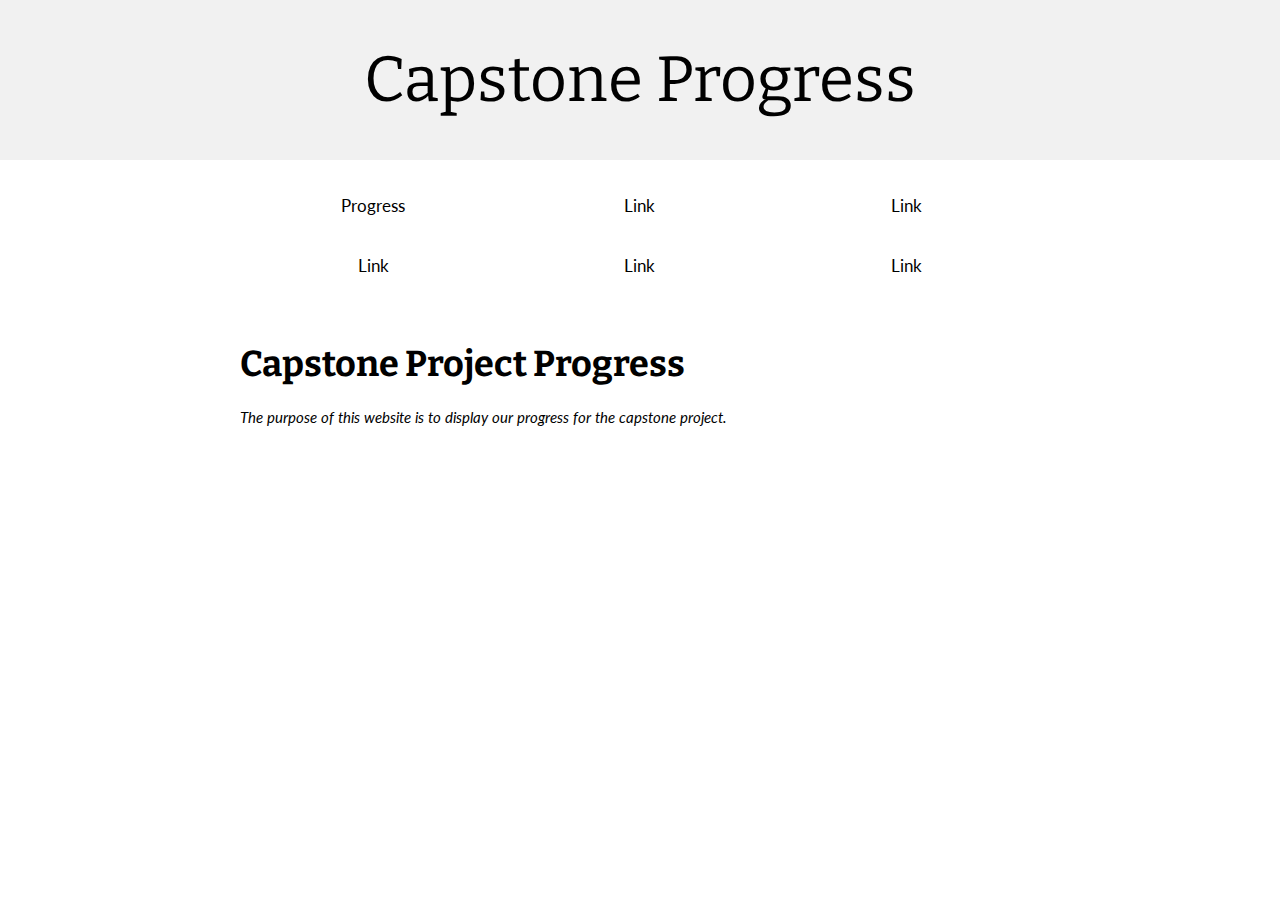
<file: index.htm>
<!DOCTYPE html>
<html>
<title>Capstone Progress</title>
<meta charset="UTF-8">
<meta name="viewport" content="width=device-width, initial-scale=1">
<link href="https://fonts.googleapis.com/css?family=Bitter|Lato" rel="stylesheet">
<link rel="stylesheet" href="styleh.css">
<link rel="shortcut icon" href="favicons.ico">
<style>
h1,h2,h3,h4,h5,h6,a {font-family: "Bitter"}
body,p {font-family: "Lato"}
</style>
<body>
<div class="light-grey padding-32 center">
    <a href="index.htm" class="jumbo nodec">Capstone Progress</a>
</div>
<div class="content padding-16">
    <div class="row">
        <div class="column"><a class="nodec" href="page1.htm"><p class="center barthing hover">Progress</p></a></div>
        <div class="column"><a class="nodec dis" href="page2.htm"><p class="center barthing">Link</p></a></div>
        <div class="column"><a class="nodec dis" href="page3.htm"><p class="center barthing">Link</p></a></div>
        <div class="column"><a class="nodec dis" href="page4.htm"><p class="center barthing">Link</p></a></div>
        <div class="column"><a class="nodec dis" href="page5.htm"><p class="center barthing">Link</p></a></div>
        <div class="column"><a class="nodec dis" href="page6.htm"><p class="center barthing">Link</p></a></div>
    </div>
</div>
<div class="container light-red padding-16 white">
    <div class="content">
        <h1 class="text-black"><b>Capstone Project Progress</b></h1>
        <p><i>The purpose of this website is to display our progress for the capstone project.</i>
        </p>
    </div>
</div>
</body>
</html>
</file>
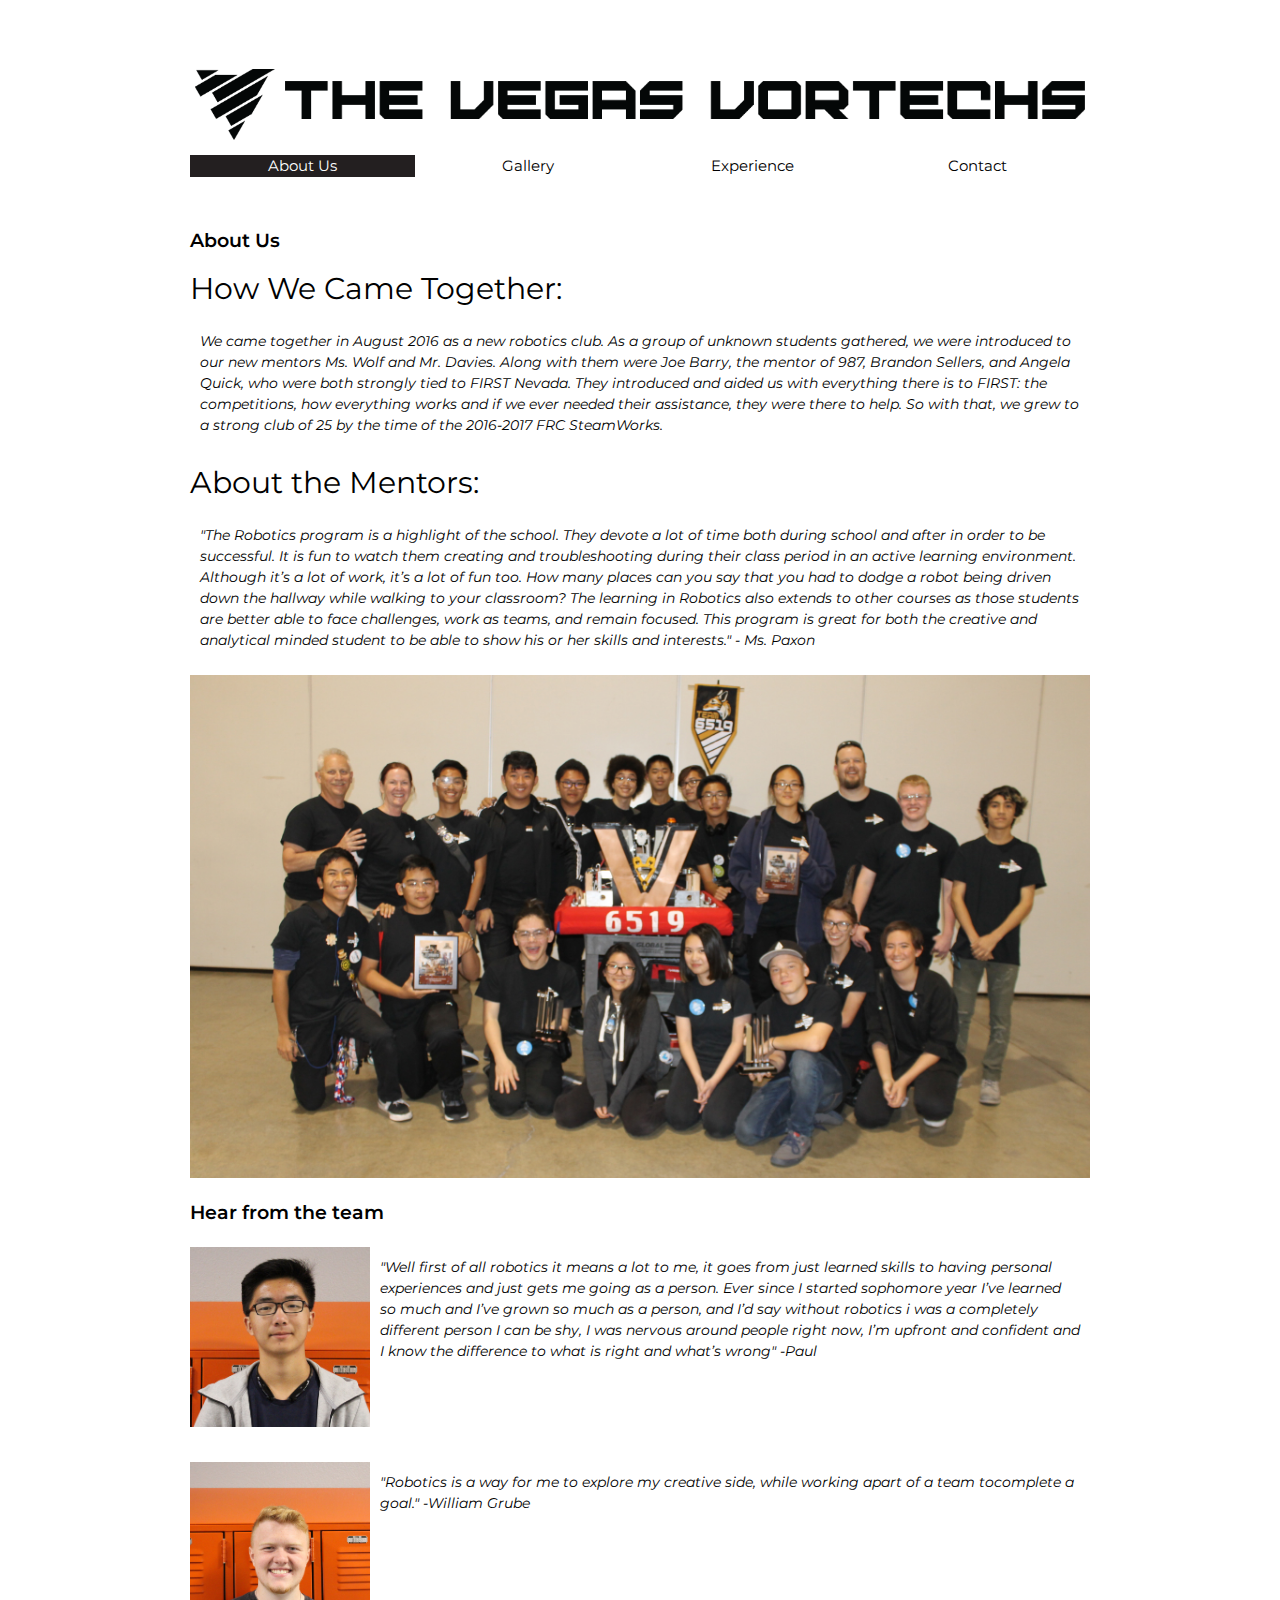
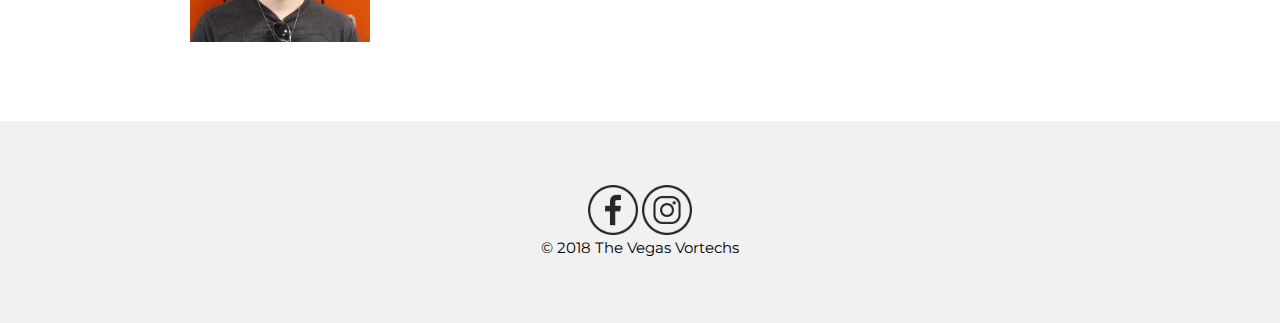
<file: about.html>
<!DOCTYPE html>
<html>
<title>Vegas Vortechs</title>
<meta charset="UTF-8">
<meta name="viewport" content="width=device-width, initial-scale=1">
<link href="https://fonts.googleapis.com/css?family=Montserrat:400,500,600,700" rel="stylesheet">
<link rel="stylesheet" href="style.css">
<link rel="shortcut icon" href="favicons.png">
<link rel="stylesheet" href="https://cdnjs.cloudflare.com/ajax/libs/font-awesome/4.7.0/css/font-awesome.min.css">

<style>
body,p,h1,h2,h3,h4,h5,h6 {font-family: "Montserrat", sans-serif}
h3 { font-weight: 600;margin-bottom: 0;}
</style>
<body>
<div class="container padding-64">
<div class="content center images">
    <a href="index.html">
<img class="topimg topimg1" src="images/Logo.png" alt="Logo" style="width: 10%;">
<img class="topimg " src="images/text.png" alt="TextLogo" style="width: 90%;padding: 16.755px 5px;">
    </a>
</div>
<div class="content padding-16">
    <div class="row">
        <div class="column"><a class="nodec" href="about.html"><p class="current center barthing">About Us</p></a></div>
        <div class="column"><a class="nodec" href="gallery.html"><p class="center barthing">Gallery</p></a></div>
        <div class="column"><a class="nodec" href="lessons.html"><p class="center barthing">Experience</p></a></div>
        <div class="column"><a class="nodec" href="contact.html"><p class="center barthing">Contact</p></a></div>
    </div>
</div>

<div class="content">
<h3>About Us</h3>
    
<h2>How We Came Together:</h2>
<p class="text">We came together in August 2016 as a new robotics club. As a group of unknown students gathered, we were introduced to our new mentors Ms. Wolf and Mr. Davies. Along with them were Joe Barry, the mentor of 987, Brandon Sellers, and Angela Quick, who were both strongly tied to FIRST Nevada. They introduced and aided us with everything there is to FIRST: the competitions, how everything works and if we ever needed their assistance, they were there to help. So with that, we grew to a strong club of 25 by the time of the 2016-2017 FRC SteamWorks.
</p>

<h2>About the Mentors:</h2>
<p class="text"><i>"The Robotics program is a highlight of the school.  They devote a lot of time both during school and after in order to be successful.  It is fun to watch them creating and troubleshooting during their class period in an active learning environment. Although it’s a lot of work, it’s a lot of fun too.  How many places can you say that you had to dodge a robot being driven down the hallway while walking to your classroom?  The learning in Robotics also extends to other courses as those students are better able to face challenges, work as teams, and remain focused.  This program is great for both the creative and analytical minded student to be able to show his or her skills and interests."</i> - Ms. Paxon
</p>
</div>

<div class="content">
<img class="aboutuspic" src="images/aboutis.JPG">
<h3>Hear from the team</h3>
    
<div class="quote"> 
<img class="avatar" src="images/q1.JPG"><p class="texta">"Well first of all robotics it means a lot to me, it goes from just learned skills to having personal experiences and just gets me going as a person. Ever since I started sophomore year I’ve learned so much and I’ve grown so much as a person, and I’d say without robotics i was a completely different person I can be shy, I was nervous around people right now, I’m upfront and confident and I know the difference to what is right and what’s wrong" -Paul</p>
</div>
    
<div class="quote"> 
<img class="avatar" src="images/q2.JPG"><p class="texta">"Robotics is a way for me to explore my creative side, while  working apart of a team tocomplete a goal." -William Grube</p>
</div>

</div>
</div>
  <footer class="padding-64 light-grey center" id="footer">
    <div class="">
        <a href="https://www.facebook.com/vegas.vortechs.14 "><img src="images/fb.png" class="media"></a>
        <a href="https://instagram.com/the_vegas_vortechs?utm_source=ig_profile_share&igshid=18ozrs42c6ci4 "><img src="images/ig.png" class="media"></a>
        <p style="font-size: 15px;margin: 0;">© 2018 The Vegas Vortechs</p>
      </div>
  </footer>
</body>
    
    
    
<script>

</script>
    
    
</html>
</file>
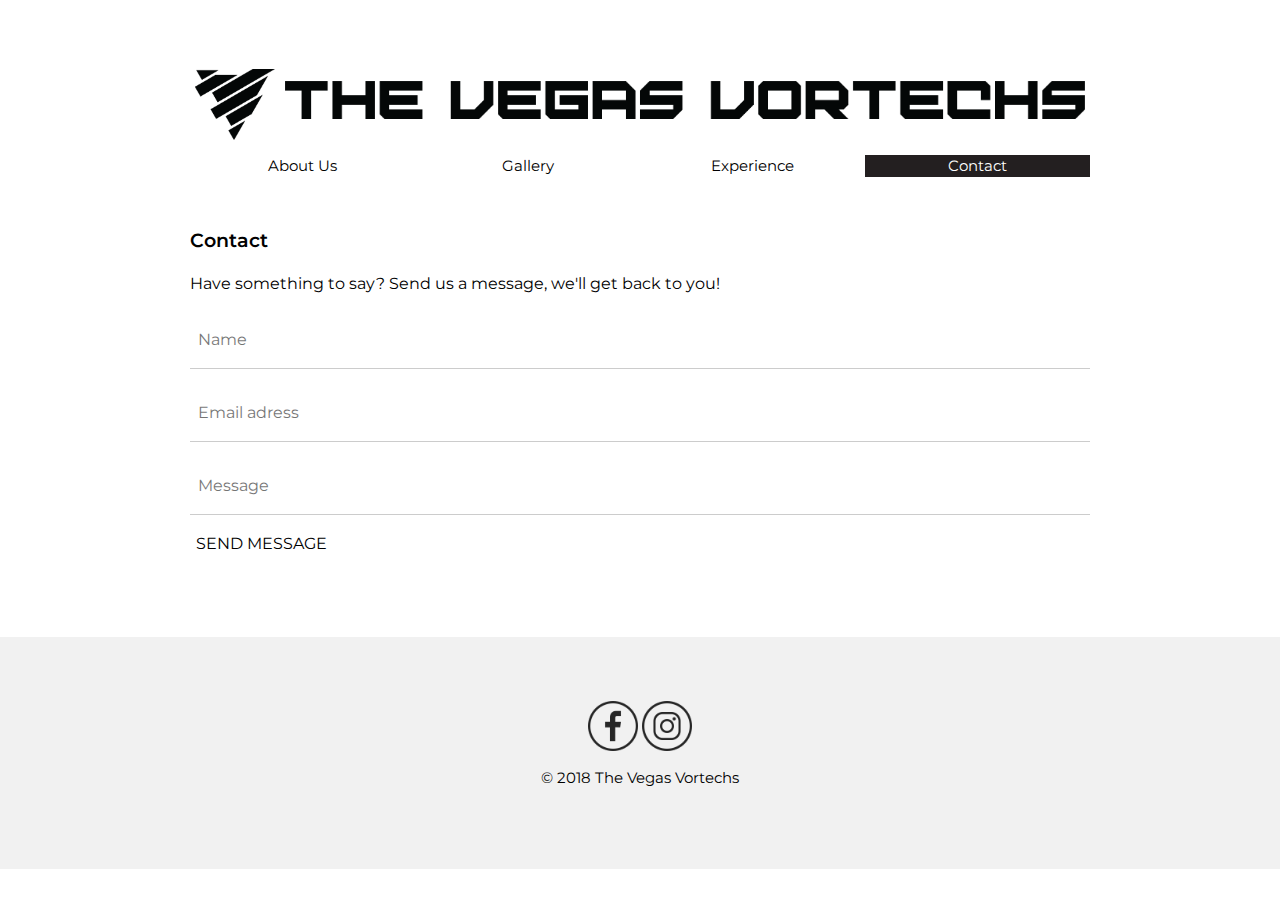
<file: contact.html>
<!DOCTYPE html>
<html>
<title>Vegas Vortechs</title>
<meta charset="UTF-8">
<meta name="viewport" content="width=device-width, initial-scale=1">
<link href="https://fonts.googleapis.com/css?family=Montserrat:400,500,600,700" rel="stylesheet">
<link rel="stylesheet" href="style.css">
<link rel="shortcut icon" href="favicons.png">
<link rel="stylesheet" href="https://cdnjs.cloudflare.com/ajax/libs/font-awesome/4.7.0/css/font-awesome.min.css">

<style>
body,p,h1,h2,h3,h4,h5,h6 {font-family: "Montserrat", sans-serif}
h3 { font-weight: 600;margin-bottom: 0;}
</style>
<body>
<div class="container padding-64">
<div class="content center images">
    <a href="index.html">
<img class="topimg topimg1" src="images/Logo.png" alt="Logo" style="width: 10%;">
<img class="topimg " src="images/text.png" alt="TextLogo" style="width: 90%;padding: 16.755px 5px;">
    </a>
</div>
<div class="content padding-16">
    <div class="row">
        <div class="column"><a class="nodec" href="about.html"><p class="center barthing">About Us</p></a></div>
        <div class="column"><a class="nodec" href="gallery.html"><p class="center barthing">Gallery</p></a></div>
        <div class="column"><a class="nodec" href="lessons.html"><p class="center barthing">Experience</p></a></div>
        <div class="column"><a class="nodec" href="contact.html"><p class="current center barthing">Contact</p></a></div>
    </div>
</div>

<div class="content">
    <h3>Contact</h3>
    <p>Have something to say? Send us a message, we'll get back to you!</p>
    <form action="action_page.php" method="post">
      <p><input class="input padding-16" type="text" placeholder="Name" name="name"></p>
      <p><input class="input padding-16" type="email" placeholder="Email adress" name="email"></p>
      <p><input class="input padding-16" type="text" placeholder="Message" name="message"></p>
      <p><button class="button white section" type="submit">SEND MESSAGE</button></p>
    </form>
</div>

</div>
  <footer class="padding-64 light-grey center" id="footer">
    <div class="">
        <a href="https://www.facebook.com/vegas.vortechs.14 "><img src="images/fb.png" class="media"></a>
        <a href="https://instagram.com/the_vegas_vortechs?utm_source=ig_profile_share&igshid=18ozrs42c6ci4 "><img src="images/ig.png" class="media"></a>
        <p style="font-size: 15px;">© 2018 The Vegas Vortechs</p>
      </div>
  </footer>
</body>
    
    
    
<script>

</script>
    
    
</html>
</file>
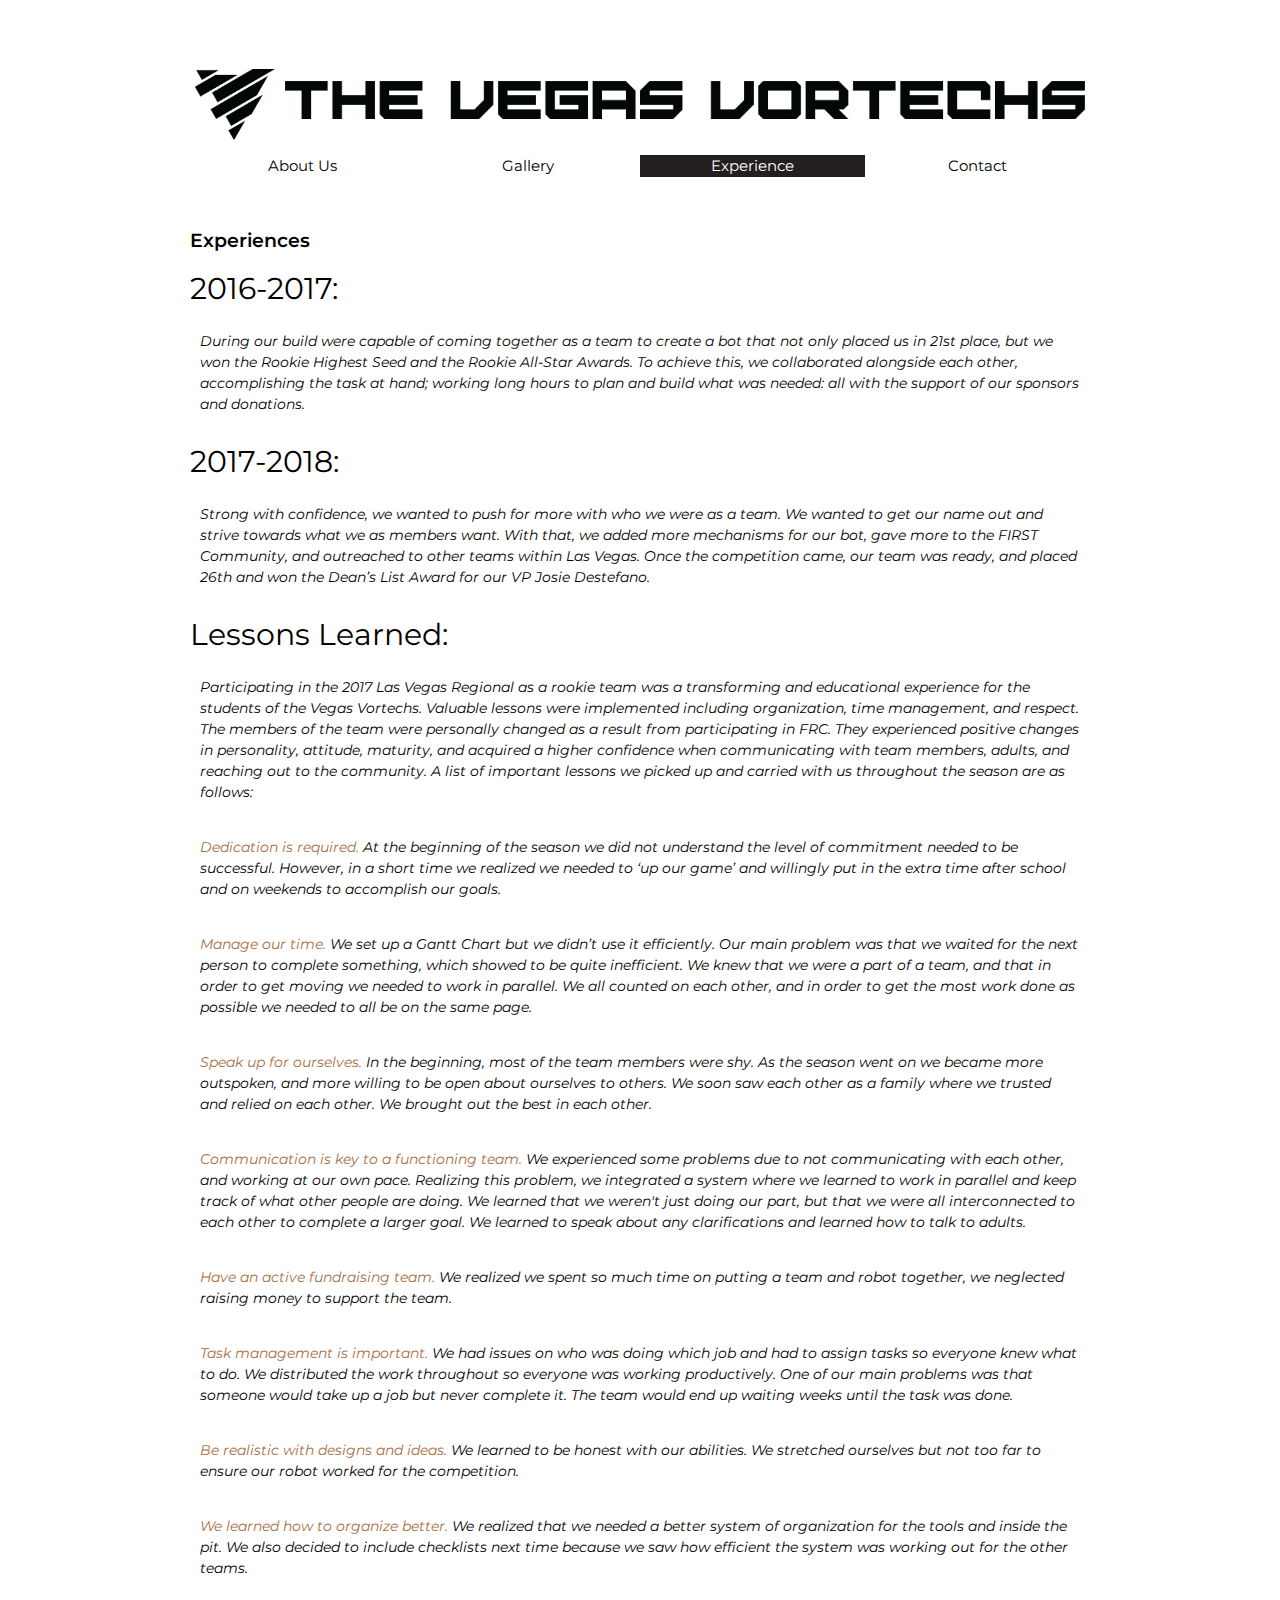
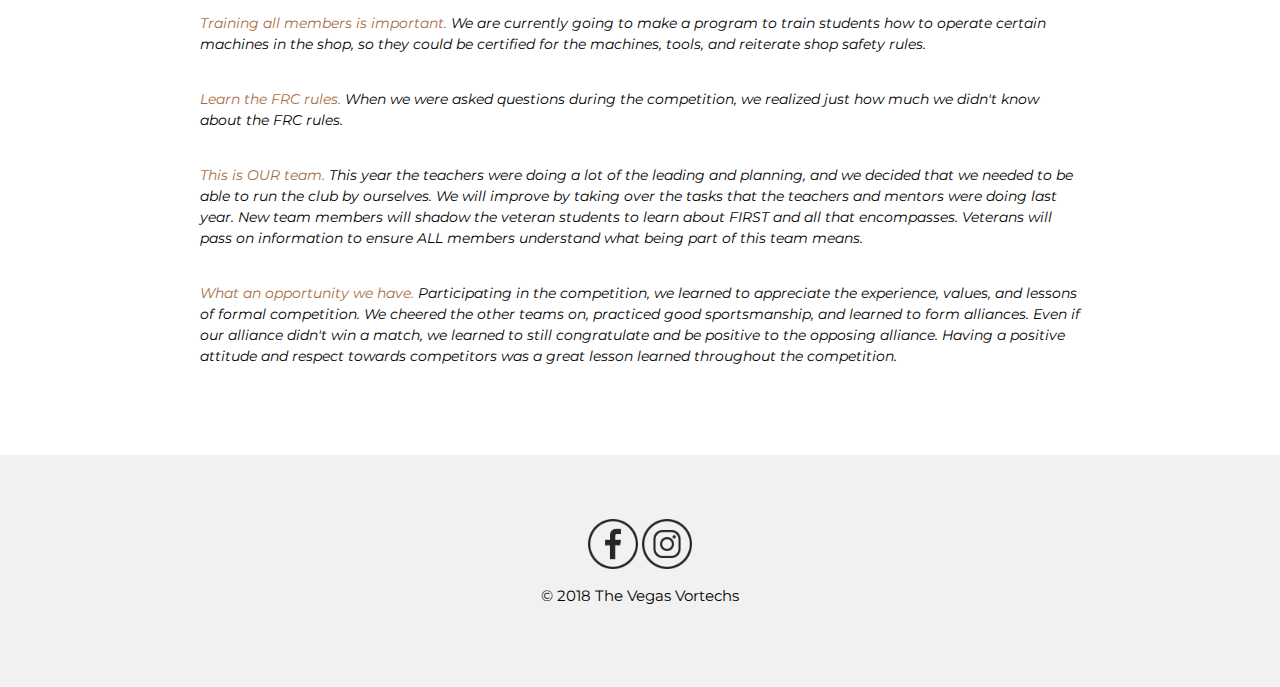
<file: lessons.html>
<!DOCTYPE html>
<html>
<title>Vegas Vortechs</title>
<meta charset="UTF-8">
<meta name="viewport" content="width=device-width, initial-scale=1">
<link href="https://fonts.googleapis.com/css?family=Montserrat:400,500,600,700" rel="stylesheet">
<link rel="stylesheet" href="style.css">
<link rel="shortcut icon" href="favicons.png">
<link rel="stylesheet" href="https://cdnjs.cloudflare.com/ajax/libs/font-awesome/4.7.0/css/font-awesome.min.css">

<style>
body,p,h1,h2,h3,h4,h5,h6 {font-family: "Montserrat", sans-serif}
h3 { font-weight: 600;margin-bottom: 0;}
</style>
<body>
<div class="container padding-64">
<div class="content center images">
    <a href="index.html">
<img class="topimg topimg1" src="images/Logo.png" alt="Logo" style="width: 10%;">
<img class="topimg " src="images/text.png" alt="TextLogo" style="width: 90%;padding: 16.755px 5px;">
    </a>
</div>
<div class="content padding-16">
    <div class="row">
        <div class="column"><a class="nodec" href="about.html"><p class="center barthing">About Us</p></a></div>
        <div class="column"><a class="nodec" href="gallery.html"><p class="center barthing">Gallery</p></a></div>
        <div class="column"><a class="nodec" href="lessons.html"><p class="current center barthing">Experience</p></a></div>
        <div class="column"><a class="nodec" href="contact.html"><p class="center barthing">Contact</p></a></div>
    </div>
</div>

<div class="content">
<h3>Experiences</h3>

<h2>2016-2017:</h2>
<p class="text">During our build were capable of coming together as a team to create a bot that not only placed us in 21st place, but we won the Rookie Highest Seed and the Rookie All-Star Awards. To achieve this, we collaborated alongside each other, accomplishing the task at hand; working long hours to plan and build what was needed: all with the support of our sponsors and donations.</p>

<h2>2017-2018:</h2>
<p class="text">Strong with confidence, we wanted to push for more with who we were as a team. We wanted to get our name out and strive towards what we as members want. With that, we added more mechanisms for our bot, gave more to the FIRST Community, and outreached to other teams within Las Vegas. Once the competition came, our team was ready, and placed 26th and won the Dean’s List Award for our VP Josie Destefano.</p>
<h2>Lessons Learned:</h2>
    <p class="text">Participating in the 2017 Las Vegas Regional as a rookie team was a transforming and educational experience for the students of the Vegas Vortechs. Valuable lessons were implemented including organization, time management, and respect. The members of the team were personally changed as a result from participating in FRC. They experienced positive changes in personality, attitude, maturity, and acquired a higher confidence when communicating with team members, adults, and reaching out to the community. A list of important lessons we picked up and carried with us throughout the season are as follows:</p>
<p class="text">
    <span class="orange">Dedication is required.</span> At the beginning of the season we did not understand the level of commitment needed to be successful. However, in a short time we realized we needed to ‘up our game’ and willingly put in the extra time after school and on weekends to accomplish our goals.</p>
<p class="text">
    <span class="orange">Manage our time.</span> We set up a Gantt Chart but we didn’t use it efficiently. Our main problem was that we waited for the next person to complete something, which showed to be quite inefficient. We knew that we were a part of a team, and that in order to get moving we needed to work in parallel. We all counted on each other, and in order to get the most work done as possible we needed to all be on the same page.</p>
<p class="text">
    <span class="orange">Speak up for ourselves.</span> In the beginning, most of the team members were shy. As the season went on we became more outspoken, and more willing to be open about ourselves to others. We soon saw each other as a family where we trusted and relied on each other. We brought out the best in each other.</p>
<p class="text">
    <span class="orange">Communication is key to a functioning team.</span> We experienced some problems due to not communicating with each other, and working at our own pace. Realizing this problem, we integrated a system where we learned to work in parallel and keep track of what other people are doing. We learned that we weren't just doing our part, but that we were all interconnected to each other to complete a larger goal. We learned to speak about any clarifications and learned how to talk to adults.</p>
<p class="text">
    <span class="orange">Have an active fundraising team.</span> We realized we spent so much time on putting a team and robot together, we neglected raising money to support the team.</p>
<p class="text">
    <span class="orange">Task management is important.</span> We had issues on who was doing which job and had to assign tasks so everyone knew what to do. We distributed the work throughout so everyone was working productively. One of our main problems was that someone would take up a job but never complete it. The team would end up waiting weeks until the task was done.</p>
<p class="text">
    <span class="orange">Be realistic with designs and ideas.</span>  We learned to be honest with our abilities.  We stretched ourselves but not too far to ensure our robot worked for the competition.  </p>
<p class="text">
    <span class="orange">We learned how to organize better.</span> We realized that we needed a better system of organization for the tools and inside the pit. We also decided to include checklists next time because we saw how efficient the system was working out for the other teams.</p>
<p class="text">
    <span class="orange">Training all members is important.</span> We are currently going to make a program to train students how to operate certain machines in the shop, so they could be certified for the machines, tools, and reiterate shop safety rules.</p>
<p class="text">
    <span class="orange">Learn the FRC rules.</span> When we were asked questions during the competition, we realized just how much we didn't know about the FRC rules.</p>
<p class="text">
    <span class="orange">This is OUR team.</span> This year the teachers were doing a lot of the leading and planning, and we decided that we needed to be able to run the club by ourselves. We will improve by taking over the tasks that the teachers and mentors were doing last year. New team members will shadow the veteran students to learn about FIRST and all that encompasses. Veterans will pass on information to ensure ALL members understand what being part of this team means. </p>
<p class="text">
    <span class="orange">What an opportunity we have.</span> Participating in the competition, we learned to appreciate the experience, values, and lessons of formal competition. We cheered the other teams on, practiced good sportsmanship, and learned to form alliances. Even if our alliance didn't win a match, we learned to still congratulate and be positive to the opposing alliance. Having a positive attitude and respect towards competitors was a great lesson learned throughout the competition.</p>
</div>

</div>
  <footer class="padding-64 light-grey center" id="footer">
    <div class="">
        <a href="https://www.facebook.com/vegas.vortechs.14 "><img src="images/fb.png" class="media"></a>
        <a href="https://instagram.com/the_vegas_vortechs?utm_source=ig_profile_share&igshid=18ozrs42c6ci4 "><img src="images/ig.png" class="media"></a>
        <p style="font-size: 15px;">© 2018 The Vegas Vortechs</p>
      </div>
  </footer>
</body>
    
    
    
<script>

</script>
    
    
</html>
</file>
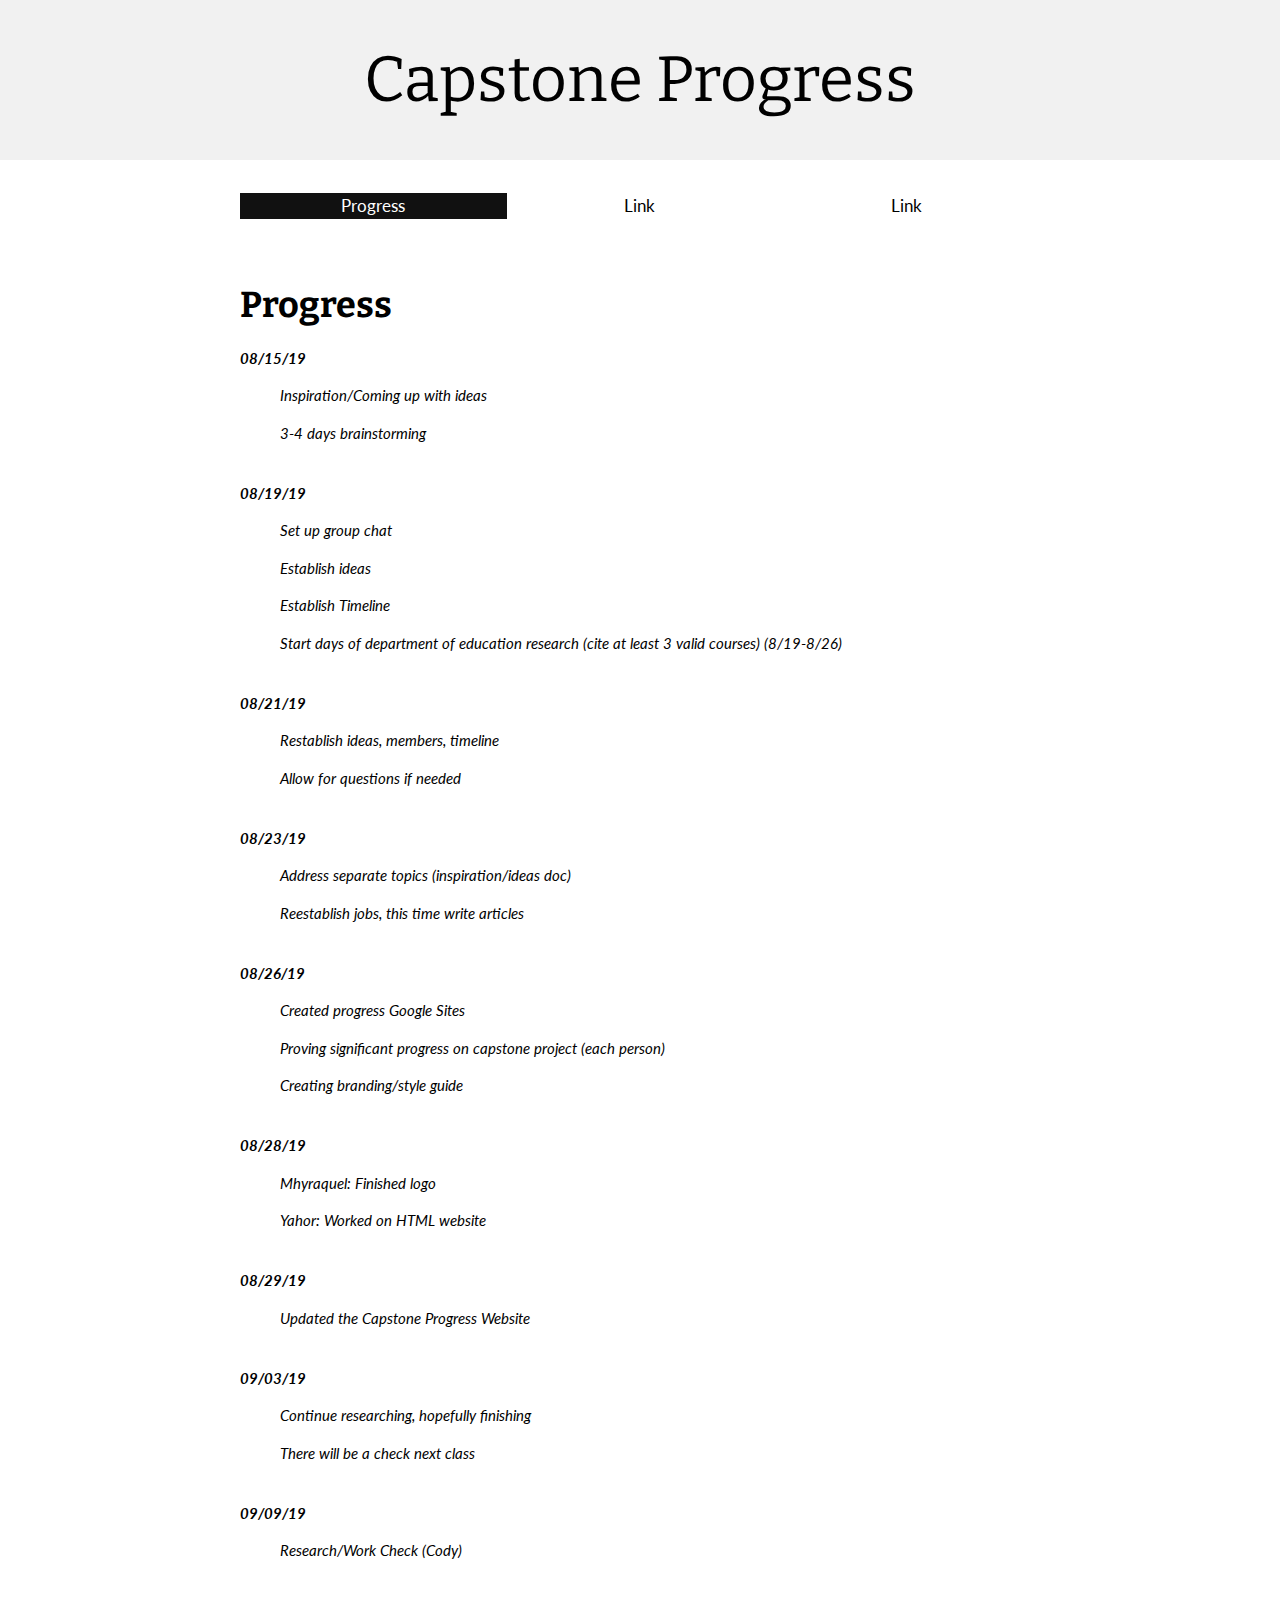
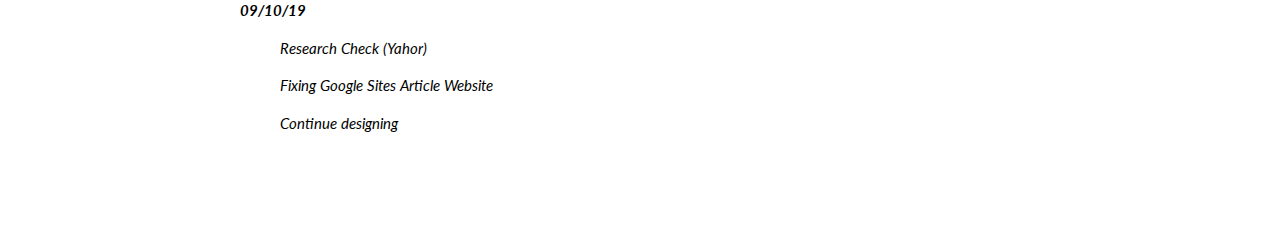
<file: page1.htm>
<!DOCTYPE html>
<html>
<title>Capstone Progress</title>
<meta charset="UTF-8">
<meta name="viewport" content="width=device-width, initial-scale=1">
<link href="https://fonts.googleapis.com/css?family=Bitter|Lato" rel="stylesheet">
<link rel="stylesheet" href="styleh.css">
<link rel="shortcut icon" href="favicons.ico">
<style>
h1,h2,h3,h4,h5,h6,a {font-family: "Bitter"}
body,p {font-family: "Lato"}
</style>
<body>
<div class="light-grey padding-32 center">
    <a href="index.htm" class="jumbo nodec">Capstone Progress</a>
</div>
<div class="content padding-16">
   <div class="row">
        <div class="column"><a class="nodec" href="page1.htm"><p class="center barthing active ">Progress</p></a></div>
        <div class="column"><a class="nodec dis" href="page2.htm"><p class="center barthing">Link</p></a></div>
        <div class="column"><a class="nodec dis" href="page3.htm"><p class="center barthing">Link</p></a></div>
    </div>
</div>
<div class="container light-red padding-16 white">
    <div class="content">
        <h1 class="text-black"><b>Progress</b></h1>
        <p><i>
<b>08/15/19</b>
<ul>Inspiration/Coming up with ideas</ul>
<ul>3-4 days brainstorming</ul>
<br/>
            
<b>08/19/19</b>
<ul>Set up group chat</ul>
<ul>Establish ideas</ul>
<ul>Establish Timeline</ul>
<ul>Start days of department of education research (cite at least 3 valid courses) (8/19-8/26)</ul>
<br/>
            
<b>08/21/19</b>
<ul>Restablish ideas, members, timeline</ul>
<ul>Allow for questions if needed</ul>
<br/>
            
<b>08/23/19</b>
<ul>Address separate topics (inspiration/ideas doc)</ul>
<ul>Reestablish jobs, this time write articles</ul>
<br/>
            
<b>08/26/19</b>
<ul>Created progress Google Sites</ul>
<ul>Proving significant progress on capstone project (each person)</ul>
<ul>Creating branding/style guide</ul>
<br/>
            
<b>08/28/19</b>
<ul>Mhyraquel: Finished logo</ul>
<ul>Yahor: Worked on HTML website</ul>
<br/>
    
<b>08/29/19</b>
<ul>Updated the Capstone Progress Website</ul>
<br/>
            
<b>09/03/19</b>
<ul>Continue researching, hopefully finishing</ul>
<ul>There will be a check next class</ul>
<br/>
            
<b>09/09/19</b>
<ul>Research/Work Check (Cody)</ul>
<br/>
    
<b>09/10/19</b>
<ul>Research Check (Yahor)</ul>
<ul>Fixing Google Sites Article Website</ul>
<ul>Continue designing</ul>
<br/><br/>

            
</i>
</p>
</div>
</div>
</body>
</html>
</file>
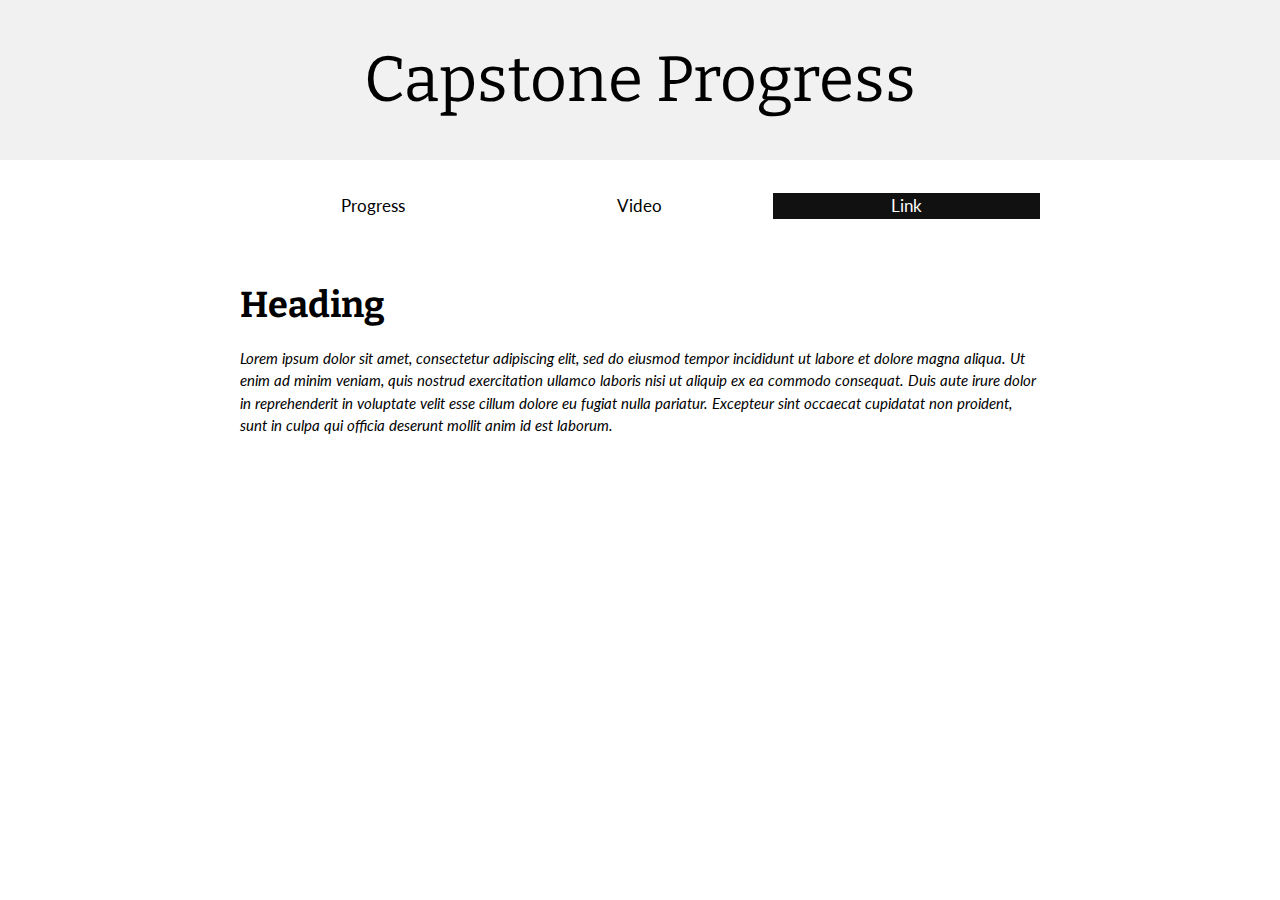
<file: page3.htm>
<!DOCTYPE html>
<html>
<title>History Website</title>
<meta charset="UTF-8">
<meta name="viewport" content="width=device-width, initial-scale=1">
<link href="https://fonts.googleapis.com/css?family=Bitter|Lato" rel="stylesheet">
<link rel="stylesheet" href="styleh.css">
<link rel="shortcut icon" href="favicons.ico">
<style>
h1,h2,h3,h4,h5,h6,a {font-family: "Bitter"}
body,p {font-family: "Lato"}
</style>
<body>
<div class="light-grey padding-32 center">
    <a href="index.htm" class="jumbo nodec">Capstone Progress</a>
</div>
<div class="content padding-16">
    <div class="row">
        <div class="column"><a class="nodec" href="page1.htm"><p class="center barthing">Progress</p></a></div>
        <div class="column"><a class="nodec" href="page2.htm"><p class="center barthing">Video</p></a></div>
        <div class="column"><a class="nodec" href="page3.htm"><p class="center barthing active">Link</p></a></div>
    </div>
</div>
<div class="container light-red padding-16 white">
    <div class="content">
        <h1 class="text-black"><b>Heading</b></h1>
        <p><i>Lorem ipsum dolor sit amet, consectetur adipiscing elit, sed do eiusmod tempor incididunt ut labore et dolore magna aliqua. Ut enim ad minim veniam, quis nostrud exercitation ullamco laboris nisi ut aliquip ex ea commodo consequat. Duis aute irure dolor in reprehenderit in voluptate velit esse cillum dolore eu fugiat nulla pariatur. Excepteur sint occaecat cupidatat non proident, sunt in culpa qui officia deserunt mollit anim id est laborum.</i>
        </p>
    </div>
</div>
</body>
</html>
</file>
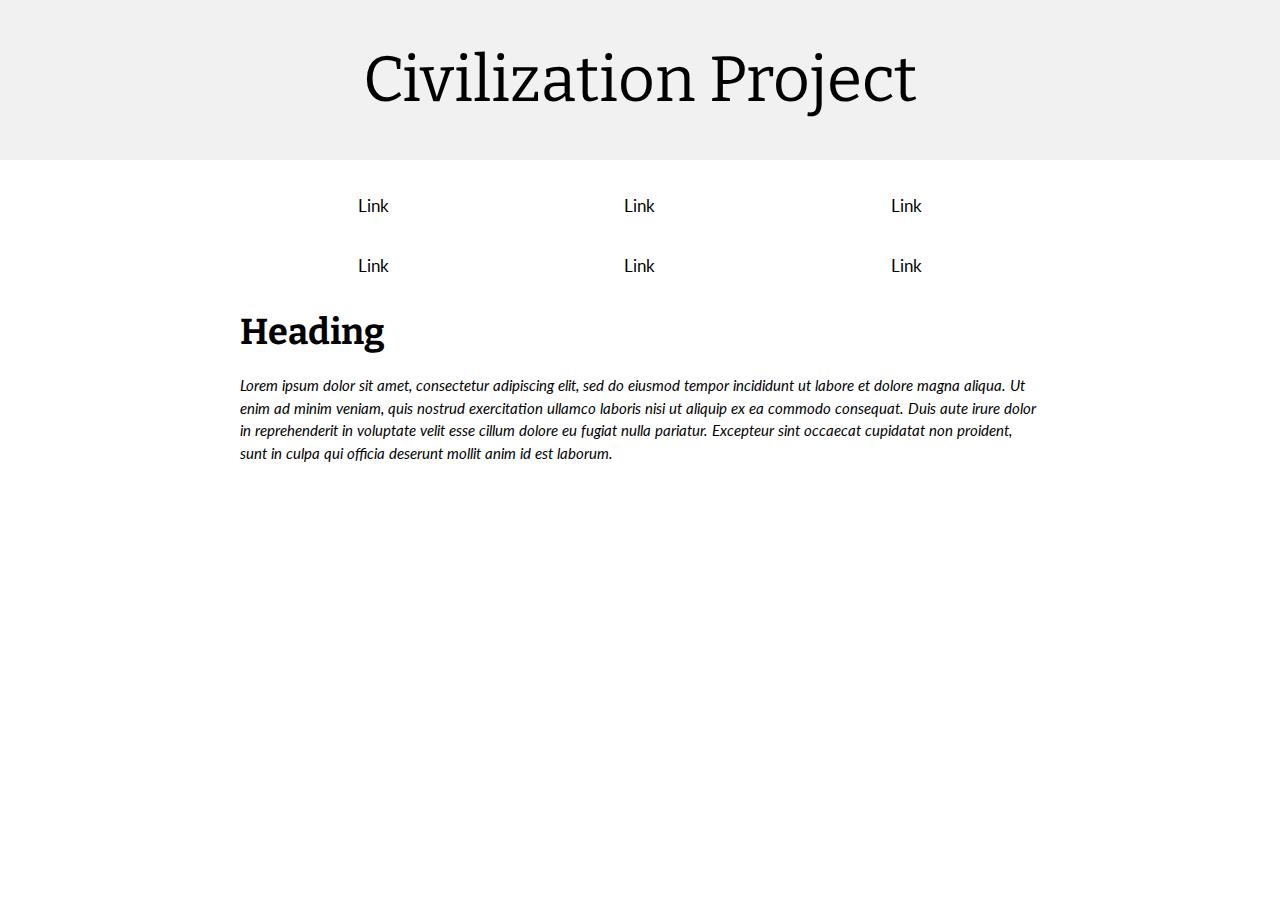
<file: page5.htm>
<!DOCTYPE html>
<html>
<title>History Website</title>
<meta charset="UTF-8">
<meta name="viewport" content="width=device-width, initial-scale=1">
<link href="https://fonts.googleapis.com/css?family=Bitter|Lato" rel="stylesheet">
<link rel="stylesheet" href="styleh.css">
<link rel="shortcut icon" href="favicons.ico">
<style>
h1,h2,h3,h4,h5,h6,a {font-family: "Bitter"}
body,p {font-family: "Lato"}
</style>
<body>
<div class="light-grey padding-32 center">
    <a href="index.htm" class="jumbo nodec">Civilization Project</a>
</div>
<div class="content padding-16">
    <div class="column"><a class="nodec" href="page1.htm"><p class="center barthing">Link</p></a></div>
        <div class="column"><a class="nodec" href="page2.htm"><p class="center barthing">Link</p></a></div>
        <div class="column"><a class="nodec" href="page3.htm"><p class="center barthing">Link</p></a></div>
        <div class="column"><a class="nodec" href="page4.htm"><p class="center barthing">Link</p></a></div>
        <div class="column"><a class="nodec" href="page5.htm"><p class="center barthing">Link</p></a></div>
        <div class="column"><a class="nodec" href="page6.htm"><p class="center barthing">Link</p></a></div>
    </div>
</div>
<div class="container light-red padding-16 white">
    <div class="content">
        <h1 class="text-black"><b>Heading</b></h1>
        <p><i>Lorem ipsum dolor sit amet, consectetur adipiscing elit, sed do eiusmod tempor incididunt ut labore et dolore magna aliqua. Ut enim ad minim veniam, quis nostrud exercitation ullamco laboris nisi ut aliquip ex ea commodo consequat. Duis aute irure dolor in reprehenderit in voluptate velit esse cillum dolore eu fugiat nulla pariatur. Excepteur sint occaecat cupidatat non proident, sunt in culpa qui officia deserunt mollit anim id est laborum.</i>
        </p>
    </div>
</div>
</body>
</html>
</file>
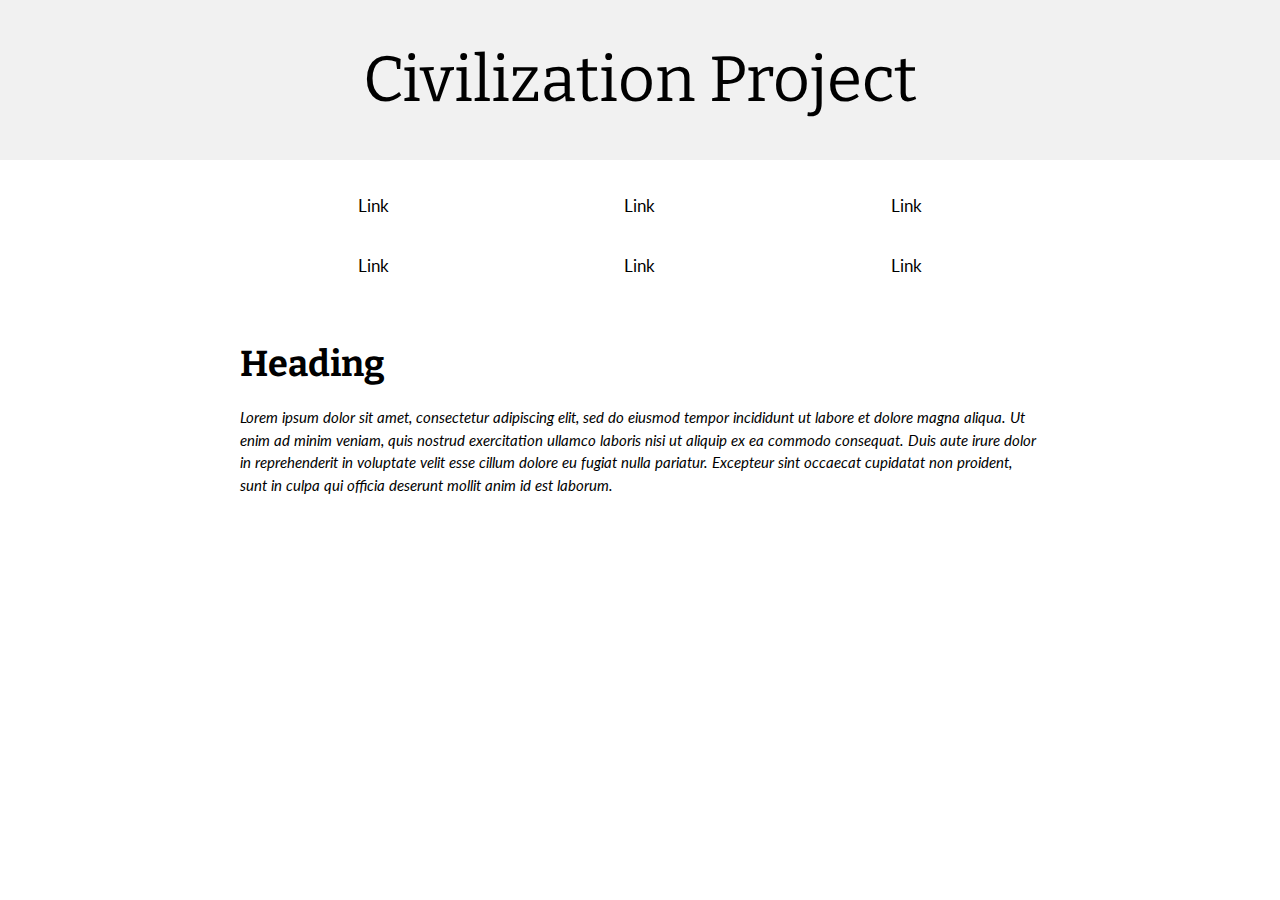
<file: page6.htm>
<!DOCTYPE html>
<html>
<title>History Website</title>
<meta charset="UTF-8">
<meta name="viewport" content="width=device-width, initial-scale=1">
<link href="https://fonts.googleapis.com/css?family=Bitter|Lato" rel="stylesheet">
<link rel="stylesheet" href="styleh.css">
<link rel="shortcut icon" href="favicons.ico">
<style>
h1,h2,h3,h4,h5,h6,a {font-family: "Bitter"}
body,p {font-family: "Lato"}
</style>
<body>
<div class="light-grey padding-32 center">
    <a href="index.htm" class="jumbo nodec">Civilization Project</a>
</div>
<div class="content padding-16">
    <div class="row">
        <div class="column"><a class="nodec" href="page1.htm"><p class="center barthing">Link</p></a></div>
        <div class="column"><a class="nodec" href="page2.htm"><p class="center barthing">Link</p></a></div>
        <div class="column"><a class="nodec" href="page3.htm"><p class="center barthing">Link</p></a></div>
        <div class="column"><a class="nodec" href="page4.htm"><p class="center barthing">Link</p></a></div>
        <div class="column"><a class="nodec" href="page5.htm"><p class="center barthing">Link</p></a></div>
        <div class="column"><a class="nodec" href="page6.htm"><p class="center barthing">Link</p></a></div>
    </div>
</div>
<div class="container light-red padding-16 white">
    <div class="content">
        <h1 class="text-black"><b>Heading</b></h1>
        <p><i>Lorem ipsum dolor sit amet, consectetur adipiscing elit, sed do eiusmod tempor incididunt ut labore et dolore magna aliqua. Ut enim ad minim veniam, quis nostrud exercitation ullamco laboris nisi ut aliquip ex ea commodo consequat. Duis aute irure dolor in reprehenderit in voluptate velit esse cillum dolore eu fugiat nulla pariatur. Excepteur sint occaecat cupidatat non proident, sunt in culpa qui officia deserunt mollit anim id est laborum.</i>
        </p>
    </div>
</div>
</body>
</html>
</file>
<file: styleh.css>
html{box-sizing:border-box}*,*:before,*:after{box-sizing:inherit}
html{-ms-text-size-adjust:100%;-webkit-text-size-adjust:100%}body{margin:0}
body,h1,h2,h3{font-family: "Raleway", sans-serif}
body, html {height: 100%}

/* My custom CSS */
.column {
    float: left;
    width: 33.3333333333333%;
    padding: 0px;
}

.row:after {
    content: "";
    display: table;
    clear: both;
}
.barthing {
    color: black;
    background-color: #fff;
    font-size: 17px;
}

.barthing:hover {
    background-color: #111;
    color: white; 
}

.active {
    background-color: #111;
    color: white; 
}


a.dis {
  pointer-events: none;
  cursor: default;
}

.nodec {
      text-decoration:  none;
}

.feature {
    width: 300px;
    height: auto;
    float: left;
}

.mySlides {display:none}

/* Slideshow container */
.slideshow-container {
  max-width: 1000px;
  position: relative;
  margin: auto;
}

/* The dots/bullets/indicators */
.dot {
  height: 15px;
  width: 15px;
  margin: 0 2px;
  background-color: #bbb;
  border-radius: 50%;
  display: inline-block;
  transition: background-color 0.6s ease;
}



.thumb {
    height: 200px;
    display: block;
    margin: auto;
}

.itemname {
    font-size: 10px;
    color: #4f4f4f;
}
.itemprice {
    font-size: 10px;
    color: #4f4f4f;
    margin: 0;
}

.desc {
margin: auto;
display: block;
width: 200px;
}




/* W3.CSS 4.06 November 2017 by Jan Egil and Borge Refsnes */
html{box-sizing:border-box}*,*:before,*:after{box-sizing:inherit}
/* Extract from normalize.css by Nicolas Gallagher and Jonathan Neal git.io/normalize */
html{-ms-text-size-adjust:100%;-webkit-text-size-adjust:100%}body{margin:0}
article,aside,details,figcaption,figure,footer,header,main,menu,nav,section,summary{display:block}
audio,canvas,progress,video{display:inline-block}progress{vertical-align:baseline}
audio:not([controls]){display:none;height:0}[hidden],template{display:none}
a{background-color:transparent;-webkit-text-decoration-skip:objects}
a:active,a:hover{outline-width:0}abbr[title]{border-bottom:none;text-decoration:underline;text-decoration:underline dotted}
dfn{font-style:italic}mark{background:#ff0;color:#000}
small{font-size:80%}sub,sup{font-size:75%;line-height:0;position:relative;vertical-align:baseline}
sub{bottom:-0.25em}sup{top:-0.5em}figure{margin:1em 40px}img{border-style:none}svg:not(:root){overflow:hidden}
code,kbd,pre,samp{font-family:monospace,monospace;font-size:1em}hr{box-sizing:content-box;height:0;overflow:visible}
button,input,select,textarea{font:inherit;margin:0}optgroup{font-weight:bold}
button,input{overflow:visible}button,select{text-transform:none}
button,html [type=button],[type=reset],[type=submit]{-webkit-appearance:button}
button::-moz-focus-inner, [type=button]::-moz-focus-inner, [type=reset]::-moz-focus-inner, [type=submit]::-moz-focus-inner{border-style:none;padding:0}
button:-moz-focusring, [type=button]:-moz-focusring, [type=reset]:-moz-focusring, [type=submit]:-moz-focusring{outline:1px dotted ButtonText}
fieldset{border:1px solid #c0c0c0;margin:0 2px;padding:.35em .625em .75em}
legend{color:inherit;display:table;max-width:100%;padding:0;white-space:normal}textarea{overflow:auto}
[type=checkbox],[type=radio]{padding:0}
[type=number]::-webkit-inner-spin-button,[type=number]::-webkit-outer-spin-button{height:auto}
[type=search]{-webkit-appearance:textfield;outline-offset:-2px}
[type=search]::-webkit-search-cancel-button,[type=search]::-webkit-search-decoration{-webkit-appearance:none}
::-webkit-input-placeholder{color:inherit;opacity:0.54}
::-webkit-file-upload-button{-webkit-appearance:button;font:inherit}
/* End extract */
html,body{font-family:Verdana,sans-serif;font-size:15px;line-height:1.5}html{overflow-x:hidden}
h1{font-size:36px}h2{font-size:30px}h3{font-size:24px}h4{font-size:20px}h5{font-size:18px}h6{font-size:16px}.serif{font-family:serif}
h1,h2,h3,h4,h5,h6{font-family:"Segoe UI",Arial,sans-serif;font-weight:400;margin:10px 0}.wide{letter-spacing:4px}
hr{border:0;border-top:1px solid #eee;margin:20px 0}
.image{max-width:100%;height:auto}img{margin-bottom:-5px}a{color:inherit}
.table,.table-all{border-collapse:collapse;border-spacing:0;width:100%;display:table}.table-all{border:1px solid #ccc}
.bordered tr,.table-all tr{border-bottom:1px solid #ddd}.striped tbody tr:nth-child(even){background-color:#f1f1f1}
.table-all tr:nth-child(odd){background-color:#fff}.table-all tr:nth-child(even){background-color:#f1f1f1}
.hoverable tbody tr:hover,.ul.hoverable li:hover{background-color:#ccc}.centered tr th,.centered tr td{text-align:center}
.table td,.table th,.table-all td,.table-all th{padding:8px 8px;display:table-cell;text-align:left;vertical-align:top}
.table th:first-child,.table td:first-child,.table-all th:first-child,.table-all td:first-child{padding-left:16px}
.btn,.button{border:none;display:inline-block;outline:0;padding:8px 16px;vertical-align:middle;overflow:hidden;text-decoration:none;color:inherit;background-color:inherit;text-align:center;cursor:pointer;white-space:nowrap}
.btn:hover{box-shadow:0 8px 16px 0 rgba(0,0,0,0.2),0 6px 20px 0 rgba(0,0,0,0.19)}
.btn,.button{-webkit-touch-callout:none;-webkit-user-select:none;-khtml-user-select:none;-moz-user-select:none;-ms-user-select:none;user-select:none}   
.disabled,.btn:disabled,.button:disabled{cursor:not-allowed;opacity:0.3}.disabled *,:disabled *{pointer-events:none}
.btn.disabled:hover,.btn:disabled:hover{box-shadow:none}
.badge,.tag{background-color:#000;color:#fff;display:inline-block;padding-left:8px;padding-right:8px;text-align:center}.badge{border-radius:50%}
.ul{list-style-type:none;padding:0;margin:0}.ul li{padding:8px 16px;border-bottom:1px solid #ddd}.ul li:last-child{border-bottom:none}
.tooltip,.display-container{position:relative}.tooltip .text{display:none}.tooltip:hover .text{display:inline-block}
.ripple:active{opacity:0.5}.ripple{transition:opacity 0s}
.input{padding:8px;display:block;border:none;border-bottom:1px solid #ccc;width:100%}
.select{padding:9px 0;width:100%;border:none;border-bottom:1px solid #ccc}
.dropdown-click,.dropdown-hover{position:relative;display:inline-block;cursor:pointer}
.dropdown-hover:hover .dropdown-content{display:block;z-index:1}
.dropdown-hover:first-child,.dropdown-click:hover{background-color:#ccc;color:#000}
.dropdown-hover:hover > .button:first-child,.dropdown-click:hover > .button:first-child{background-color:#ccc;color:#000}
.dropdown-content{cursor:auto;color:#000;background-color:#fff;display:none;position:absolute;min-width:160px;margin:0;padding:0}
.check,.radio{width:24px;height:24px;position:relative;top:6px}
.sidebar{height:100%;width:200px;background-color:#fff;position:fixed!important;z-index:1;overflow:auto}
.bar-block .dropdown-hover,.bar-block .dropdown-click{width:100%}
.bar-block .dropdown-hover .dropdown-content,.bar-block .dropdown-click .dropdown-content{min-width:100%}
.bar-block .dropdown-hover .button,.bar-block .dropdown-click .button{width:100%;text-align:left;padding:8px 16px}
.main,#main{transition:margin-left .4s}
.modal{z-index:3;display:none;padding-top:100px;position:fixed;left:0;top:0;width:100%;height:100%;overflow:auto;background-color:rgb(0,0,0);background-color:rgba(0,0,0,0.4)}
.modal-content{margin:auto;background-color:#fff;position:relative;padding:0;outline:0;width:600px}
.bar{width:100%;overflow:hidden}.center .bar{display:inline-block;width:auto}
.bar .bar-item{padding:8px 16px;float:left;width:auto;border:none;outline:none;display:block}
.bar .dropdown-hover,.bar .dropdown-click{position:static;float:left}
.bar .button{white-space:normal}
.bar-block .bar-item{width:100%;display:block;padding:8px 16px;text-align:left;border:none;outline:none;white-space:normal;float:none}
.bar-block.center .bar-item{text-align:center}.block{display:block;width:100%}
.responsive{display:block;overflow-x:auto}
.container:after,.container:before,.panel:after,.panel:before,.row:after,.row:before,.row-padding:after,.row-padding:before,
.cell-row:before,.cell-row:after,.clear:after,.clear:before,.bar:before,.bar:after{content:"";display:table;clear:both}
.col,.half,.third,.twothird,.threequarter,.quarter{float:left;width:100%}
.col.s1{width:8.33333%}.col.s2{width:16.66666%}.col.s3{width:24.99999%}.col.s4{width:33.33333%}
.col.s5{width:41.66666%}.col.s6{width:49.99999%}.col.s7{width:58.33333%}.col.s8{width:66.66666%}
.col.s9{width:74.99999%}.col.s10{width:83.33333%}.col.s11{width:91.66666%}.col.s12{width:99.99999%}
@media (min-width:601px){.col.m1{width:8.33333%}.col.m2{width:16.66666%}.col.m3,.quarter{width:24.99999%}.col.m4,.third{width:33.33333%}
.col.m5{width:41.66666%}.col.m6,.half{width:49.99999%}.col.m7{width:58.33333%}.col.m8,.twothird{width:66.66666%}
.col.m9,.threequarter{width:74.99999%}.col.m10{width:83.33333%}.col.m11{width:91.66666%}.col.m12{width:99.99999%}}
@media (min-width:993px){.col.l1{width:8.33333%}.col.l2{width:16.66666%}.col.l3{width:24.99999%}.col.l4{width:33.33333%}
.col.l5{width:41.66666%}.col.l6{width:49.99999%}.col.l7{width:58.33333%}.col.l8{width:66.66666%}
.col.l9{width:74.99999%}.col.l10{width:83.33333%}.col.l11{width:91.66666%}.col.l12{width:99.99999%}}
.content{max-width:800px;margin:auto}.rest{overflow:hidden}
.cell-row{display:table;width:100%}.cell{display:table-cell}
.cell-top{vertical-align:top}.cell-middle{vertical-align:middle}.cell-bottom{vertical-align:bottom}
.hide{display:none!important}.show-block,.show{display:block!important}.show-inline-block{display:inline-block!important}
@media (max-width:600px){.modal-content{margin:0 10px;width:auto!important}.modal{padding-top:30px}
.dropdown-hover.mobile .dropdown-content,.dropdown-click.mobile .dropdown-content{position:relative}	
.hide-small{display:none!important}.mobile{display:block;width:100%!important}.bar-item.mobile,.dropdown-hover.mobile,.dropdown-click.mobile{text-align:center}
.dropdown-hover.mobile,.dropdown-hover.mobile .btn,.dropdown-hover.mobile .button,.dropdown-click.mobile,.dropdown-click.mobile .btn,.dropdown-click.mobile .button{width:100%}}
@media (max-width:768px){.modal-content{width:500px}.modal{padding-top:50px}}
@media (min-width:993px){.modal-content{width:900px}.hide-large{display:none!important}.sidebar.collapse{display:block!important}}
@media (max-width:992px) and (min-width:601px){.hide-medium{display:none!important}}
@media (max-width:992px){.sidebar.collapse{display:none}.main{margin-left:0!important;margin-right:0!important}}
.top,.bottom{position:fixed;width:100%;z-index:1}.top{top:0}.bottom{bottom:0}
.overlay{position:fixed;display:none;width:100%;height:100%;top:0;left:0;right:0;bottom:0;background-color:rgba(0,0,0,0.5);z-index:2}
.display-topleft{position:absolute;left:0;top:0}.display-topright{position:absolute;right:0;top:0}
.display-bottomleft{position:absolute;left:0;bottom:0}.display-bottomright{position:absolute;right:0;bottom:0}
.display-middle{position:absolute;top:50%;left:50%;transform:translate(-50%,-50%);-ms-transform:translate(-50%,-50%)}
.display-left{position:absolute;top:50%;left:0%;transform:translate(0%,-50%);-ms-transform:translate(-0%,-50%)}
.display-right{position:absolute;top:50%;right:0%;transform:translate(0%,-50%);-ms-transform:translate(0%,-50%)}
.display-topmiddle{position:absolute;left:50%;top:0;transform:translate(-50%,0%);-ms-transform:translate(-50%,0%)}
.display-bottommiddle{position:absolute;left:50%;bottom:0;transform:translate(-50%,0%);-ms-transform:translate(-50%,0%)}
.display-container:hover .display-hover{display:block}.display-container:hover span.display-hover{display:inline-block}.display-hover{display:none}
.display-position{position:absolute}
.circle{border-radius:50%}
.round-small{border-radius:2px}.round,.round-medium{border-radius:4px}.round-large{border-radius:8px}.round-xlarge{border-radius:16px}.round-xxlarge{border-radius:32px}
.row-padding,.row-padding>.half,.row-padding>.third,.row-padding>.twothird,.row-padding>.threequarter,.row-padding>.quarter,.row-padding>.col{padding:0 8px}
.container,.panel{padding:0.01em 16px}.panel{margin-top:16px;margin-bottom:16px}
.code,.codespan{font-family:Consolas,"courier new";font-size:16px}
.code{width:auto;background-color:#fff;padding:8px 12px;border-left:4px solid #4CAF50;word-wrap:break-word}
.codespan{color:crimson;background-color:#f1f1f1;padding-left:4px;padding-right:4px;font-size:110%}
.card,.card-2{box-shadow:0 2px 5px 0 rgba(0,0,0,0.16),0 2px 10px 0 rgba(0,0,0,0.12)}
.card-4,.hover-shadow:hover{box-shadow:0 4px 10px 0 rgba(0,0,0,0.2),0 4px 20px 0 rgba(0,0,0,0.19)}
.spin{animation:spin 2s infinite linear}@keyframes spin{0%{transform:rotate(0deg)}100%{transform:rotate(359deg)}}
.animate-fading{animation:fading 10s infinite}@keyframes fading{0%{opacity:0}50%{opacity:1}100%{opacity:0}}
.animate-opacity{animation:opac 0.8s}@keyframes opac{from{opacity:0} to{opacity:1}}
.animate-top{position:relative;animation:animatetop 0.4s}@keyframes animatetop{from{top:-300px;opacity:0} to{top:0;opacity:1}}
.animate-left{position:relative;animation:animateleft 0.4s}@keyframes animateleft{from{left:-300px;opacity:0} to{left:0;opacity:1}}
.animate-right{position:relative;animation:animateright 0.4s}@keyframes animateright{from{right:-300px;opacity:0} to{right:0;opacity:1}}
.animate-bottom{position:relative;animation:animatebottom 0.4s}@keyframes animatebottom{from{bottom:-300px;opacity:0} to{bottom:0;opacity:1}}
.animate-zoom {animation:animatezoom 0.6s}@keyframes animatezoom{from{transform:scale(0)} to{transform:scale(1)}}
.animate-input{transition:width 0.4s ease-in-out}.animate-input:focus{width:100%!important}
.opacity,.hover-opacity:hover{opacity:0.60}.opacity-off,.hover-opacity-off:hover{opacity:1}
.opacity-max{opacity:0.25}.opacity-min{opacity:0.75}
.greyscale-max,.grayscale-max,.hover-greyscale:hover,.hover-grayscale:hover{filter:grayscale(100%)}
.greyscale,.grayscale{filter:grayscale(75%)}.greyscale-min,.grayscale-min{filter:grayscale(50%)}
.sepia{filter:sepia(75%)}.sepia-max,.hover-sepia:hover{filter:sepia(100%)}.sepia-min{filter:sepia(50%)}
.tiny{font-size:10px!important}.small{font-size:12px!important}.medium{font-size:15px!important}.large{font-size:18px!important}
.xlarge{font-size:24px!important}.xxlarge{font-size:36px!important}.xxxlarge{font-size:48px!important}.jumbo{font-size:64px!important}
.left-align{text-align:left!important}.right-align{text-align:right!important}.justify{text-align:justify!important}.center{text-align:center!important}
.border-0{border:0!important}.border{border:1px solid #ccc!important}
.border-top{border-top:1px solid #ccc!important}.border-bottom{border-bottom:1px solid #ccc!important}
.border-left{border-left:1px solid #ccc!important}.border-right{border-right:1px solid #ccc!important}
.topbar{border-top:6px solid #ccc!important}.bottombar{border-bottom:6px solid #ccc!important}
.leftbar{border-left:6px solid #ccc!important}.rightbar{border-right:6px solid #ccc!important}
.section,.code{margin-top:16px!important;margin-bottom:16px!important}
.margin{margin:16px!important}.margin-top{margin-top:16px!important}.margin-bottom{margin-bottom:16px!important}
.margin-left{margin-left:16px!important}.margin-right{margin-right:16px!important}
.padding-small{padding:4px 8px!important}.padding{padding:8px 16px!important}.padding-large{padding:12px 24px!important}
.padding-16{padding-top:16px!important;padding-bottom:16px!important}.padding-24{padding-top:24px!important;padding-bottom:24px!important}
.padding-32{padding-top:32px!important;padding-bottom:32px!important}.padding-48{padding-top:48px!important;padding-bottom:48px!important}
.padding-64{padding-top:64px!important;padding-bottom:64px!important}.sidepaddings{padding-left:400px;padding-right:400px;}
.left{float:left!important}.right{float:right!important}
.button:hover{color:#000!important;background-color:#ccc!important}
.transparent,.hover-none:hover{background-color:transparent!important}
.hover-none:hover{box-shadow:none!important}
/* Colors */
.amber,.hover-amber:hover{color:#000!important;background-color:#ffc107!important}
.aqua,.hover-aqua:hover{color:#000!important;background-color:#00ffff!important}
.blue,.hover-blue:hover{color:#fff!important;background-color:#2196F3!important}
.light-blue,.hover-light-blue:hover{color:#000!important;background-color:#87CEEB!important}
.brown,.hover-brown:hover{color:#fff!important;background-color:#795548!important}
.cyan,.hover-cyan:hover{color:#000!important;background-color:#00bcd4!important}
.blue-grey,.hover-blue-grey:hover,.blue-gray,.hover-blue-gray:hover{color:#fff!important;background-color:#607d8b!important}
.green,.hover-green:hover{color:#fff!important;background-color:#4CAF50!important}
.light-green,.hover-light-green:hover{color:#000!important;background-color:#8bc34a!important}
.indigo,.hover-indigo:hover{color:#fff!important;background-color:#3f51b5!important}
.khaki,.hover-khaki:hover{color:#000!important;background-color:#f0e68c!important}
.lime,.hover-lime:hover{color:#000!important;background-color:#cddc39!important}
.orange,.hover-orange:hover{color:#000!important;background-color:#ff9800!important}
.deep-orange,.hover-deep-orange:hover{color:#fff!important;background-color:#ff5722!important}
.pink,.hover-pink:hover{color:#fff!important;background-color:#e91e63!important}
.purple,.hover-purple:hover{color:#fff!important;background-color:#9c27b0!important}
.deep-purple,.hover-deep-purple:hover{color:#fff!important;background-color:#673ab7!important}
.red,.hover-red:hover{color:#fff!important;background-color:#f44336!important}
.sand,.hover-sand:hover{color:#000!important;background-color:#fdf5e6!important}
.teal,.hover-teal:hover{color:#fff!important;background-color:#009688!important}
.yellow,.hover-yellow:hover{color:#000!important;background-color:#ffeb3b!important}
.white,.hover-white:hover{color:#000!important;background-color:#fff!important}
.black,.hover-black:hover{color:#fff!important;background-color:#000!important}
.grey,.hover-grey:hover,.gray,.hover-gray:hover{color:#000!important;background-color:#9e9e9e!important}
.light-grey,.hover-light-grey:hover,.light-gray,.hover-light-gray:hover{color:#000!important;background-color:#f1f1f1!important}
.dark-grey,.hover-dark-grey:hover,.dark-gray,.hover-dark-gray:hover{color:#fff!important;background-color:#616161!important}
.pale-red,.hover-pale-red:hover{color:#000!important;background-color:#ffdddd!important}
.pale-green,.hover-pale-green:hover{color:#000!important;background-color:#ddffdd!important}
.pale-yellow,.hover-pale-yellow:hover{color:#000!important;background-color:#ffffcc!important}
.pale-blue,.hover-pale-blue:hover{color:#000!important;background-color:#ddffff!important}
.text-amber,.hover-text-amber:hover{color:#ffc107!important}
.text-aqua,.hover-text-aqua:hover{color:#00ffff!important}
.text-blue,.hover-text-blue:hover{color:#2196F3!important}
.text-light-blue,.hover-text-light-blue:hover{color:#87CEEB!important}
.text-brown,.hover-text-brown:hover{color:#795548!important}
.text-cyan,.hover-text-cyan:hover{color:#00bcd4!important}
.text-blue-grey,.hover-text-blue-grey:hover,.text-blue-gray,.hover-text-blue-gray:hover{color:#607d8b!important}
.text-green,.hover-text-green:hover{color:#4CAF50!important}
.text-light-green,.hover-text-light-green:hover{color:#8bc34a!important}
.text-indigo,.hover-text-indigo:hover{color:#3f51b5!important}
.text-khaki,.hover-text-khaki:hover{color:#b4aa50!important}
.text-lime,.hover-text-lime:hover{color:#cddc39!important}
.text-orange,.hover-text-orange:hover{color:#ff9800!important}
.text-deep-orange,.hover-text-deep-orange:hover{color:#ff5722!important}
.text-pink,.hover-text-pink:hover{color:#e91e63!important}
.text-purple,.hover-text-purple:hover{color:#9c27b0!important}
.text-deep-purple,.hover-text-deep-purple:hover{color:#673ab7!important}
.text-red,.hover-text-red:hover{color:#f44336!important}
.text-sand,.hover-text-sand:hover{color:#fdf5e6!important}
.text-teal,.hover-text-teal:hover{color:#009688!important}
.text-yellow,.hover-text-yellow:hover{color:#d2be0e!important}
.text-white,.hover-text-white:hover{color:#fff!important}
.text-black,.hover-text-black:hover{color:#000!important}
.text-grey,.hover-text-grey:hover,.text-gray,.hover-text-gray:hover{color:#757575!important}
.text-light-grey,.hover-text-light-grey:hover,.text-light-gray,.hover-text-light-gray:hover{color:#f1f1f1!important}
.text-dark-grey,.hover-text-dark-grey:hover,.text-dark-gray,.hover-text-dark-gray:hover{color:#3a3a3a!important}
.border-amber,.hover-border-amber:hover{border-color:#ffc107!important}
.border-aqua,.hover-border-aqua:hover{border-color:#00ffff!important}
.border-blue,.hover-border-blue:hover{border-color:#2196F3!important}
.border-light-blue,.hover-border-light-blue:hover{border-color:#87CEEB!important}
.border-brown,.hover-border-brown:hover{border-color:#795548!important}
.border-cyan,.hover-border-cyan:hover{border-color:#00bcd4!important}
.border-blue-grey,.hover-border-blue-grey:hover,.border-blue-gray,.hover-border-blue-gray:hover{border-color:#607d8b!important}
.border-green,.hover-border-green:hover{border-color:#4CAF50!important}
.border-light-green,.hover-border-light-green:hover{border-color:#8bc34a!important}
.border-indigo,.hover-border-indigo:hover{border-color:#3f51b5!important}
.border-khaki,.hover-border-khaki:hover{border-color:#f0e68c!important}
.border-lime,.hover-border-lime:hover{border-color:#cddc39!important}
.border-orange,.hover-border-orange:hover{border-color:#ff9800!important}
.border-deep-orange,.hover-border-deep-orange:hover{border-color:#ff5722!important}
.border-pink,.hover-border-pink:hover{border-color:#e91e63!important}
.border-purple,.hover-border-purple:hover{border-color:#9c27b0!important}
.border-deep-purple,.hover-border-deep-purple:hover{border-color:#673ab7!important}
.border-red,.hover-border-red:hover{border-color:#f44336!important}
.border-sand,.hover-border-sand:hover{border-color:#fdf5e6!important}
.border-teal,.hover-border-teal:hover{border-color:#009688!important}
.border-yellow,.hover-border-yellow:hover{border-color:#ffeb3b!important}
.border-white,.hover-border-white:hover{border-color:#fff!important}
.border-black,.hover-border-black:hover{border-color:#000!important}
.border-grey,.hover-border-grey:hover,.border-gray,.hover-border-gray:hover{border-color:#9e9e9e!important}
.border-light-grey,.hover-border-light-grey:hover,.border-light-gray,.hover-border-light-gray:hover{border-color:#f1f1f1!important}
.border-dark-grey,.hover-border-dark-grey:hover,.border-dark-gray,.hover-border-dark-gray:hover{border-color:#616161!important}
.border-pale-red,.hover-border-pale-red:hover{border-color:#ffe7e7!important}.border-pale-green,.hover-border-pale-green:hover{border-color:#e7ffe7!important}
.border-pale-yellow,.hover-border-pale-yellow:hover{border-color:#ffffcc!important}.border-pale-blue,.hover-border-pale-blue:hover{border-color:#e7ffff!important}

.hover:hover {
    background-color: #111;
    color: white; 
}
</file>
<file: style.css>
html{box-sizing:border-box}*,*:before,*:after{box-sizing:inherit}
html{-ms-text-size-adjust:100%;-webkit-text-size-adjust:100%}body{margin:0}
body, html {height: 100%}

p {font-size: 16px;}
h3 {font-size: 19px;}

/* My custom CSS */
.column {
    float: left;
    width: 25%;
    padding: 0px;
    height: 100%;
}

.columnsecond {
    float: right;
    width: 90%;
    padding: 25px;
    height: 106.66px;
    overflow: hidden;
}

.row:after {
    content: "";
    display: table;
    clear: both;
    height: auto;
}
.barthing {
    color: black;
    background-color: #fff;
    font-size: 15px;
}

.barthing:hover {
font-weight: bold;
color: white;
background-color: #231f20;
}

.current {
color: white;
background-color: #231f20;
}

.nodec {
      text-decoration:none;
}

.feature {
    width: 300px;
    height: auto;
    float: left;
}

.featureclothes {
    width: 300px;
    height: 280px;
    float: left;
}

.featuretruck {
    width: 450px;
    height: auto;
    float: left;
}

.mySlides {display:none}

/* Slideshow container */

/* The dots/bullets/indicators */
.dot {
  height: 15px;
  width: 15px;
  margin: 0 2px;
  background-color: #bbb;
  border-radius: 50%;
  display: inline-block;
  transition: background-color 0.6s ease;
}

.active {
  background-color: #717171;
}

.thumb {
    height: 200px;
    display: block;
    margin: auto;
}

.thumbboard {
    height: 500px;
    display: block;
    margin: auto;
}

.thumbwheel {
    height: 300px;
    display: block;
    margin: auto;
}

.thumbtruck {
    height: 150px;
    display: block;
    margin: auto;
}

.itemname {
    font-size: 11px;
    color: #000;
}
.itemprice {
    font-size: 11px;
    color: #4f4f4f;
    margin: 0;
}

.desc {
margin: auto;
display: block;
width: 200px;
}
/* W3.CSS 4.06 November 2017 by Jan Egil and Borge Refsnes */
html{box-sizing:border-box}*,*:before,*:after{box-sizing:inherit}
/* Extract from normalize.css by Nicolas Gallagher and Jonathan Neal git.io/normalize */
html{-ms-text-size-adjust:100%;-webkit-text-size-adjust:100%}body{margin:0}
figure,footer{display:block}
a{background-color:transparent;-webkit-text-decoration-skip:objects}
a:active,a:hover{outline-width:0}figure{margin:1em 40px}img{border-style:none}
button,input{font:inherit;margin:0}
button,input{overflow:visible}button{text-transform:none}
button,html [type=button]{-webkit-appearance:button}
button::-moz-focus-inner, [type=button]::-moz-focus-inner{border-style:none;padding:0}
button:-moz-focusring, [type=button]:-moz-focusring{outline:1px dotted ButtonText}
::-webkit-input-placeholder{color:inherit;opacity:0.54}
::-webkit-file-upload-button{-webkit-appearance:button;font:inherit}
/* End extract */
html,body{font-family:Verdana,sans-serif;font-size:15px;line-height:1.5}html{overflow-x:hidden}h2{font-size:30px}h4{font-size:20px}
h2,h4{font-family:"Montserrat",Arial,sans-serif;font-weight:400;margin:10px 0}.wide{letter-spacing:4px}img{margin-bottom:-5px}a{color:inherit}
.button{border:none;display:inline-block;outline:0;vertical-align:middle;overflow:hidden;text-decoration:none;color:inherit;background-color:inherit;text-align:center;cursor:pointer;white-space:nowrap}
button:hover {color: black;}
.button{-webkit-touch-callout:none;-webkit-user-select:none;-khtml-user-select:none;-moz-user-select:none;-ms-user-select:none;user-select:none}
.input{padding:8px;display:block;border:none;border-bottom:1px solid #ccc;width:100%}
.modal{z-index:3;display:none;padding-top:100px;position:fixed;left:0;top:0;width:100%;height:100%;overflow:auto;background-color:rgb(0,0,0);background-color:rgba(0,0,0,0.4)}
.modal-content{margin:auto;background-color:#fff;position:relative;padding:0;outline:0;width:600px}
.container:after,.container:before,.row:after,.row:before,.row-padding:after,.row-padding:before{content:"";display:table;clear:both}
.half{float:left;width:100%}
@media (min-width:601px){.half{width:49.99999%}}
.content{max-width:900px;margin:auto}

@media (max-width:600px){.modal-content{margin:0 10px;width:auto!important}.modal{padding-top:30px}}
@media (max-width:768px){.modal-content{width:500px}.modal{padding-top:50px}}
@media (min-width:993px){.modal-content{width:900px}}
.row-padding,.row-padding>.half{padding:0 8px}
.container{padding:0.01em 16px}
.center{text-align:center!important}
.padding-16{padding-top:16px!important;padding-bottom:16px!important}
.padding-64{padding-top:64px!important;padding-bottom:64px!important}.sidepaddings{padding-left:400px;padding-right:400px;}
.button:hover{color:#fff!important;background-color:#000!important}
/* Colors */
.white{color:#000!important;background-color:#fff!important}
.light-grey{color:#000!important;background-color:#f1f1f1!important}
.dark-grey{color:#fff!important;background-color:#616161!important}


.columnlogo {
    float: left;
    width: 20%;
    padding: 0px;
    height: 100%;
    overflow: hidden;
}

.topimg {
    padding: 5px;
    float: left;
}



.slideshow-container {
}
 
.text {
    margin-top: 0;
    font-style: italic;
    font-size: 14px;
    padding: 10px;
}

.texta {
    margin-top: 0;
    font-style: italic;
    font-size: 14px;
    padding: 10px;
    width: 80%;
    float: right;
}


.media {
    width: 50px;
    opacity: 1;

}
.media:hover {
    width: 50px;
    opacity: 0.7;

}

.aboutuspic {
    width: 100%;
}

.avatar {
    width: 20%;
    float: left;
}

.quote {
    font-style: italic;
    float: right;
    font-size: 14px;
    padding-top: 20px;
    padding-bottom: 20px;

    width: 100%
}


div.gallery img {
    width: 100%;
    height: auto;
}
* {
    box-sizing: border-box;
}

.responsive {
    padding:6px;
    float: left;
    width: 24.99999%;
}

@media only screen and (max-width: 700px) {
    .responsive {
        width: 49.99999%;
    }
}

@media only screen and (max-width: 500px) {
    .responsive {
        width: 100%;
    }
}

.clearfix:after {
    content: "";
    display: table;
    clear: both;
}
.orange {
    color: #a86d3f;
}

.blue {
    color: darkblue;
}
.w3-button{border:none;display:inline-block;padding:8px 16px;vertical-align:middle;overflow:hidden;text-decoration:none;color:inherit;background-color:inherit;text-align:center;cursor:pointer;white-space:nowrap}
.w3-button{-webkit-touch-callout:none;-webkit-user-select:none;-khtml-user-select:none;-moz-user-select:none;-ms-user-select:none;user-select:none}   
.w3-button:disabled{cursor:not-allowed;opacity:0.3}
.w3-button{width:100%;text-align:left;padding:8px 16px}
.w3-button{white-space:normal}
.w3-button:hover{color:#000!important;background-color:#ccc!important}
.w3-input{padding:8px;display:block;border:none;border-bottom:1px solid #ccc;width:100%}
.w3-section,.w3-code{margin-top:16px!important;margin-bottom:16px!important}
img {
  opacity: 1;
  transition: opacity 0.3s;
}

img[data-src] {
  opacity: 0;
}
@media only screen and (max-width: 700px) {
    .topimg {
        padding: 5px;
        float:none;
    }
}
@media only screen and (max-width: 700px) {
    .topimg1 {
 
    }
}
.images {
    height: auto;
}
</file>
